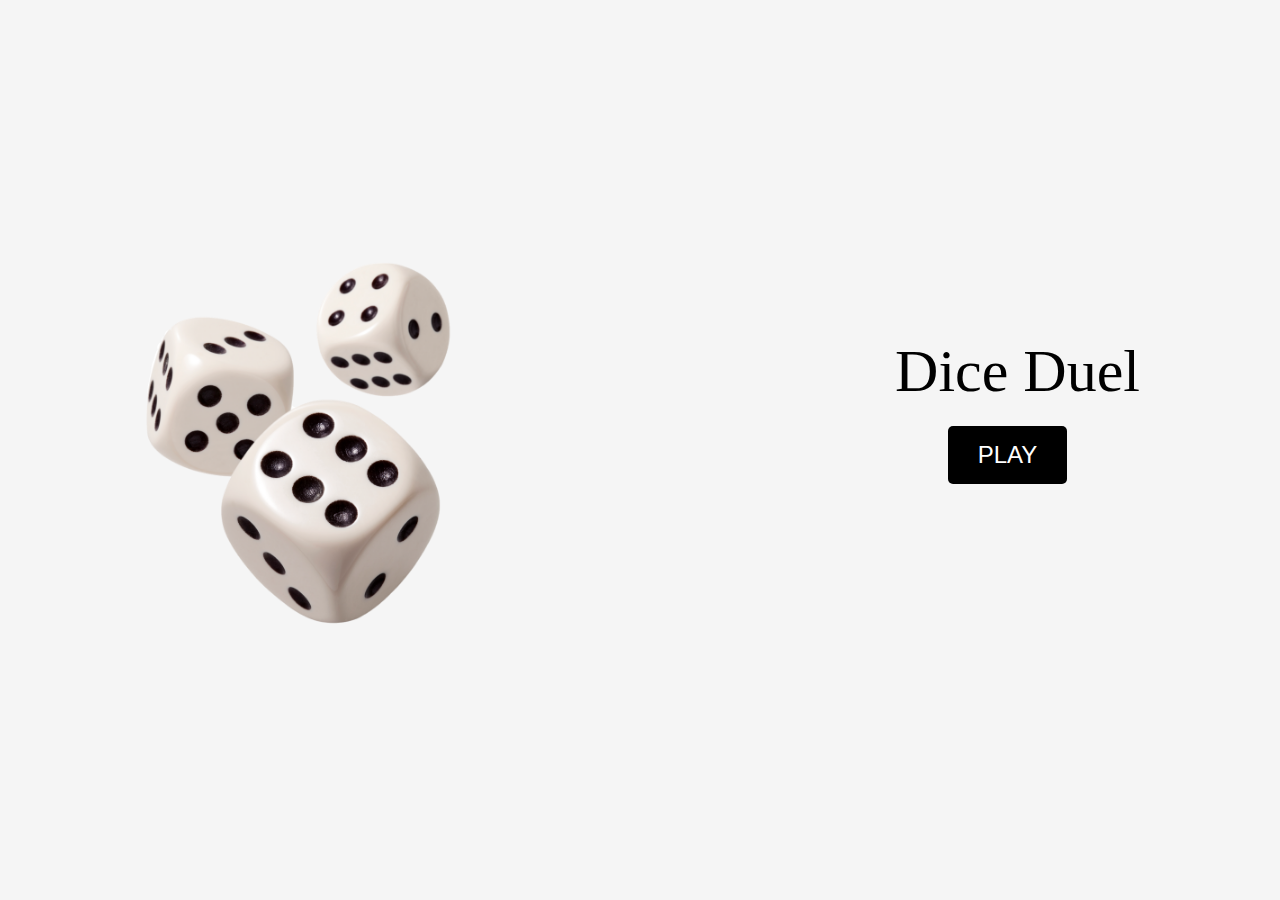
<file: index.html>
<!DOCTYPE html>
<html lang="en">
<head>
    <meta charset="UTF-8">
    <meta http-equiv="X-UA-Compatible" content="IE=edge">
    <meta name="viewport" content="width=device-width, initial-scale=1.0">
    <title>Dice Duel</title>
    <link rel="icon" href="./Images/Home.png" type="image/png">
    <link rel="stylesheet" href="index.css"> <!-- Add a separate stylesheet for home page styles -->
</head>
<body>
    <div class="home-container">
        <div class="dice-image dice-left">
        </div>
        <div class="dice-right">
            <div class="header">
                <span>Dice Duel</span>
            </div>
            <div class="play-button-container">
                <button class="play-button">PLAY</button>
            </div>
        </div>
    </div>

    <!-- Add the audio element with a .wav file -->
    <audio id="click-sound" src="Sounds/click.wav"></audio> <!-- Ensure the path is correct -->

    <script>
        document.querySelector('.play-button').addEventListener('click', () => {
            // Play the click sound
            document.getElementById('click-sound').play();

            // Delay the redirection to allow the sound to play
            setTimeout(() => {
                window.location.href = 'Game/game.html';
            }, 430); // Adjust the delay time (in milliseconds) as needed
        });
    </script>
</body>
</html>
</file>
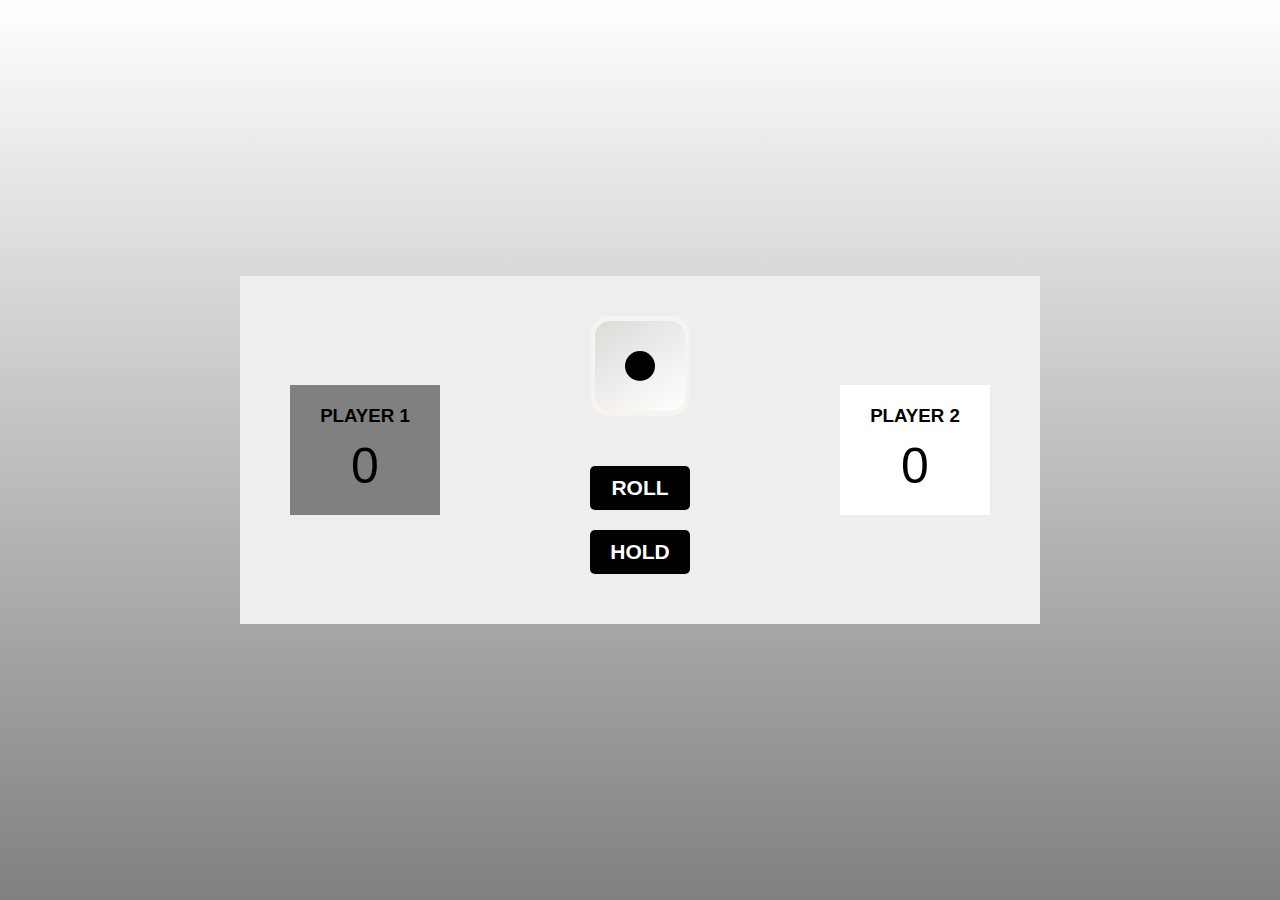
<file: game.html>
<!DOCTYPE html>
<html lang="en">
<head>
    <meta charset="UTF-8">
    <meta http-equiv="X-UA-Compatible" content="IE=edge">
    <meta name="viewport" content="width=device-width, initial-scale=1.0">
    <title>Dice Game</title>
    <link rel="stylesheet" href="game.css">
</head>
<body>
    <div class="container">
        <div class="player" id="player-1">
            <h3>PLAYER 1</h3>
            <div class="fading-text" id="fading-text-1"></div>
            <p><span id="player-1-score">0</span></p>
        </div>
        <div class="dice-container">
            <div class="dice">
                <div class="face front"></div>
                <div class="face back"></div>
                <div class="face top"></div>
                <div class="face bottom"></div>
                <div class="face right"></div>
                <div class="face left"></div>
            </div>
            <button class="roll">
                <h2>ROLL</h2>
            </button>
            <button class="hold">
                <h2>HOLD</h2>
            </button>
        </div>
        <div class="player" id="player-2">
            <h3>PLAYER 2</h3>
            <div class="fading-text" id="fading-text-2"></div>
            <p><span id="player-2-score">0</span></p>
        </div>
    </div>
    
    <!-- Modal for displaying winner -->
    <div id="winner-modal" class="modal">
        <div class="modal-content">
            <h2 id="winner-message"></h2>
            <button id="new-game-btn">Play New Game</button>
        </div>
    </div>

    <script src="script.js"></script>
</body>
</html>
</file>
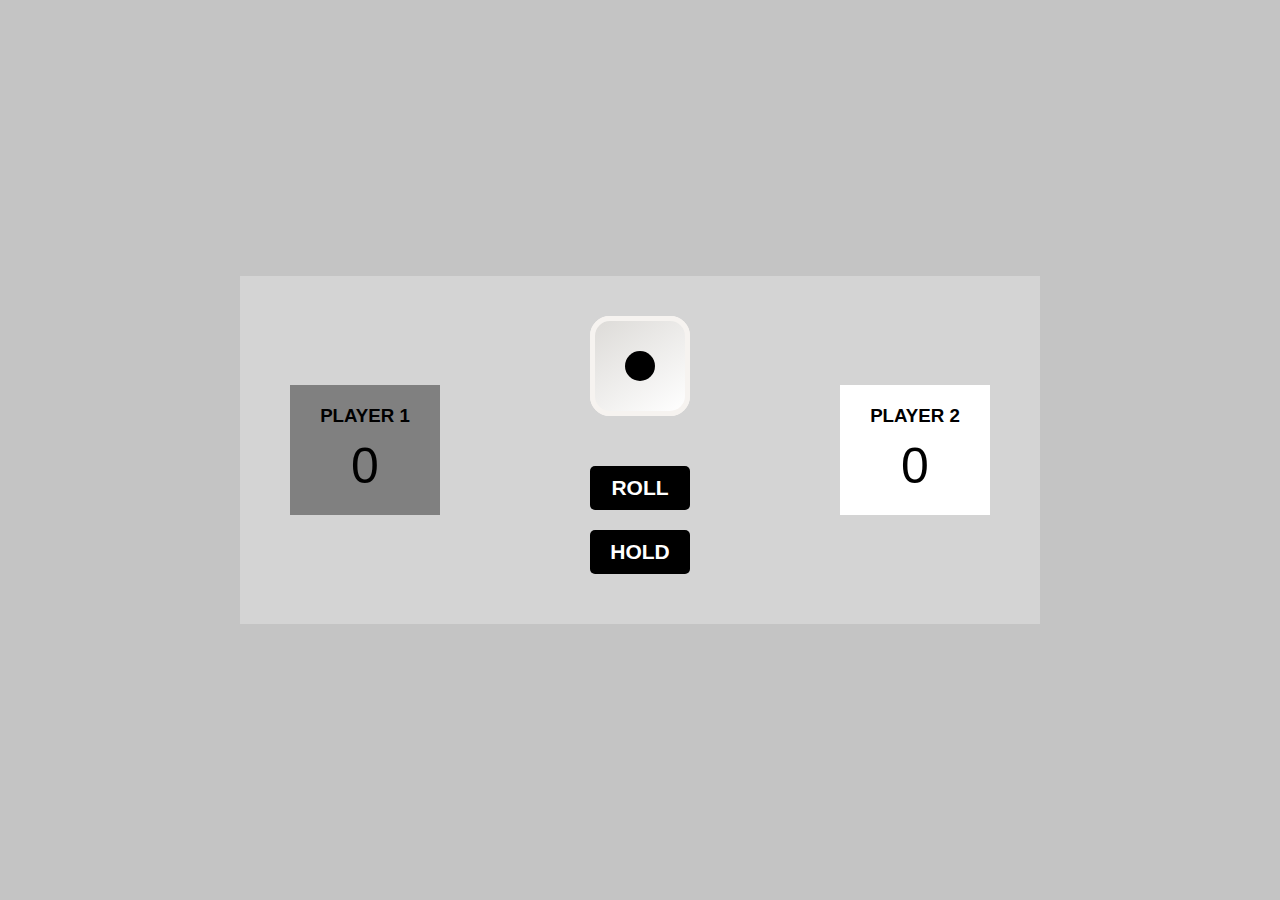
<file: Game/game.html>
<!DOCTYPE html>
<html lang="en">
<head>
    <meta charset="UTF-8">
    <meta http-equiv="X-UA-Compatible" content="IE=edge">
    <meta name="viewport" content="width=device-width, initial-scale=1.0">
    <title>Dice Game</title>
    <link rel="icon" href="../Images/Home.png" type="image/png">
    <link rel="stylesheet" href="game.css">
</head>
<body>
    <div class="container">
        <div class="player" id="player-1">
            <h3>PLAYER 1</h3>
            <div class="fading-text" id="fading-text-1"></div>
            <p><span id="player-1-score">0</span></p>
        </div>
        <div class="dice-container">
            <div class="dice">
                <div class="face front"></div>
                <div class="face back"></div>
                <div class="face top"></div>
                <div class="face bottom"></div>
                <div class="face right"></div>
                <div class="face left"></div>
            </div>
            <button class="roll">
                <h2>ROLL</h2>
            </button>
            <button class="hold">
                <h2>HOLD</h2>
            </button>
        </div>
        <div class="player" id="player-2">
            <h3>PLAYER 2</h3>
            <div class="fading-text" id="fading-text-2"></div>
            <p><span id="player-2-score">0</span></p>
        </div>
    </div>
    
    <!-- Modal for displaying winner -->
    <div id="winner-modal" class="modal">
        <div class="modal-content">
            <h2 id="winner-message" style="font-weight: 700;"></h2>
            <button id="new-game-btn">Play New Game</button>
        </div>
    </div>

    <!-- Adding audio elements for sounds -->
    <audio id="roll-sound" src="../Sounds/roll.wav"></audio>
    <audio id="win-sound" src="../Sounds/win.wav"></audio>

    <script src="../script.js"></script>
</body>
</html>
</file>
<file: index.css>
body {
    margin: 0;
    font-family: sans-serif;
    display: flex;
    justify-content: center;
    align-items: center;
    min-height: 100vh;
    background-color: #f5f5f5;
}

.home-container {
    display: flex;
    align-items: center;
    justify-content: space-between;
    width: 80%;
    max-width: 1000px;
}

.dice-image {
    width: 350px;
    height: 450px;
    background-size: cover;
    background-position: center;
}

.dice-left {
    background-image: url('Images/Home.png'); /* Replace with actual dice image URL */
}
.dice-right{
    margin-top: -80px;
}

span{
    font-size: 60px;
    font-family: Cambria, Cochin, Georgia, Times, 'Times New Roman', serif;
}

.play-button-container {
    display: flex;
    justify-content: center;
    align-items: center;
}

.play-button {
    margin-top: 20px;
    margin-right: 20px;
    background-color: #000000;
    color: #ffffff;
    border: none;
    padding: 15px 30px;
    font-size: 24px;
    cursor: pointer;
    border-radius: 5px;
    transition: background-color 0.3s ease;
}

.play-button:hover {
    background-color: rgb(0, 0, 0);
    box-shadow: 0px 0px 40px rgba(0, 0, 0, 0.8);
}

/* Responsive styles for screens 743px and below */
@media (max-width: 743px) {
    .home-container {
        flex-direction: column;
        align-items: center;
        width: 100%;
    }

    .dice-image {
        width: 200px;
        height: 250px;
    }

    .dice-right {
        margin-top: 20px;
        text-align: center;
    }

    span {
        font-size: 40px;
    }

    .play-button {
        padding: 10px 20px;
        font-size: 18px;
    }
}
</file>
<file: game.css>
* {
    margin: 0;
    padding: 0;
    box-sizing: border-box;
    font-family: sans-serif;
    border: 0;
    outline: 0;
}
body {
    display: flex;
    justify-content: center;
    align-items: center;
    min-height: 100vh;
    /* background-image: url('s'); */
    background-image: linear-gradient(white,grey);
    background-size: cover;
    background-position: center;
}
.container {
    display: flex;
    justify-content: space-between;
    align-items: center;
    width: 800px;
    background: #eee;
    padding: 40px;
    box-shadow: rgba(0,0,0,0.1);
}
.player {
    background-color: #aaaaaa;
    padding: 20px;
    margin: 10px;
    width: 150px;
    text-align: center;
    /* border-radius: 10px; */
    position: relative; /* Add this for absolute positioning of the fading text */
}
.player h3 {
    margin-bottom: 10px;
}
#player-1-score, #player-2-score {
    font-size: 50px;
}
/* Active player styles */
.player.active {
    background-color: grey;
}

/* Inactive player styles */
.player.inactive {
    background-color: white;
}
.dice-container {
    display: flex;
    flex-direction: column;
    align-items: center;
}

.dice {
    position: relative;
    width: 100px;
    height: 100px;
    transform-style: preserve-3d;
    transition: 1s ease;
}

@keyframes rolling {
    50% {
        transform: rotateX(455deg) rotateY(455deg);
    }
}

.face {
    position: absolute;
    width: 100%;
    height: 100%;
    border: 5px solid #f6f3f0;
    border-radius: 20px;
    background: linear-gradient(145deg, #dddbd8, #fff);
    transform-style: preserve-3d;
}

.face::before {
    content: '';
    position: absolute;
    width: 100%;
    height: 100%;
    border-radius: 20px;
    background: #f6f3f0;
    transform: translateZ(-1px);
}

.face::after {
    content: '';
    position: absolute;
    left: 50%;
    top: 50%;
    width: 18px;
    height: 18px;
    background: #000;
    border-radius: 50%;
}

.front {
    transform: translateZ(50px);
}

.back {
    transform: rotateX(180deg) translateZ(50px);
}

.top {
    transform: rotateX(90deg) translateZ(50px);
}

.bottom {
    transform: rotateX(-90deg) translateZ(50px);
}

.right {
    transform: rotateY(90deg) translateZ(50px);
}

.left {
    transform: rotateY(-90deg) translateZ(50px);
}

.front::after {
    width: 30px;
    height: 30px;
    background: #000;
    margin: -15px 0 0 -15px;
}

.back::after {
    margin: -35px 0 0 -30px;
    box-shadow: 40px 0, 0 25px, 40px 25px, 0 50px, 40px 50px;
}

.top::after {
    margin: -30px 0 0 -30px;
    box-shadow: 40px 40px;
}

.bottom::after {
    margin: -36px 0 0 -36px;
    box-shadow: 26px 26px, 52px 52px, 52px 0, 0 52px;
}

.right::after {
    margin: -30px 0 0 -30px;
    box-shadow: 40px 0, 0 40px, 40px 40px;
}

.left::after {
    margin: -35px 0 0 -35px;
    box-shadow: 25px 25px, 50px 50px;
}

.roll {
    margin: 10px;
    margin-top: 50px;
    padding: 10px;
    font-size: 14px;
    cursor: pointer;
    border: none;
    background-color: #000000;
    color: #fff;
    border-radius: 5px;
    transition: background-color 0.3s ease;
    width: 100%;
    max-width: 150px;
}

.roll:hover {
    color: #fff;
    background: #555;
}

.hold {
    margin: 10px;
    padding: 10px;
    font-size: 14px;
    cursor: pointer;
    border: none;
    background-color: #000000;
    color: #fff;
    border-radius: 5px;
    transition: background-color 0.3s ease;
    width: 100%;
    max-width: 150px;
}

.hold:hover {
    color: #fff;
    background: #555;
}

/* Modal styles */
.modal {
    display: none; /* Hidden by default */
    position: fixed;
    z-index: 1;
    left: 0;
    top: 0;
    width: 100%;
    height: 100%;
    overflow: auto;
    background-color: rgba(0, 0, 0, 0.4); /* Black background with opacity */
}

.modal-content {
    background-color: #fefefe;
    margin: 15% auto;
    padding: 20px;
    border: 1px solid #888;
    width: 80%;
    border-radius: 10px;
    text-align: center;
}

#new-game-btn {
    background-color: rgb(0, 0, 0);
    color: white;
    border: none;
    padding: 10px 20px;
    font-size: 16px;
    cursor: pointer;
    border-radius: 5px;
    margin-top: 20px;
}

#new-game-btn:hover {
    background-color: #555;
}

/* Fading text styles */
.fading-text {
    position: absolute;
    top: -20px; /* Position above the player score */
    left: 50%;
    transform: translateX(-50%);
    font-size: 40px;
    opacity: 0;
    transition: opacity 1s ease-out, transform 1s ease-out;
}

.show-fading-text {
    opacity: 1;
    transform: translate(-50%, -50px); /* Move up during fade */
}

.fading-text.green {
    color: green;
}

.fading-text.red {
    color: red;
}

#new-game-btn:hover {
    background-color: #555;
}

/* Particle styles */
.particle {
    position: absolute;
    width: 10px;
    height: 10px;
    background-color: rgb(0, 0, 0);
    border-radius: 50%;
    pointer-events: none;
    opacity: 0;
    animation: particle-animation 2s ease-out forwards;
}

@keyframes particle-animation {
    0% {
        transform: translate(0, 0) scale(1);
        opacity: 1;
    }
    100% {
        transform: translate(var(--x), var(--y)) scale(0);
        opacity: 0;
    }
}


/* Media query for screens 850px or smaller */
@media screen and (max-width: 850px) {
    .container {
        flex-direction: column; /* Stack players vertically */
        width: 100%; /* Make the container take up full width */
        padding: 20px; /* Reduce padding */
    }

    .player {
        width: 100%; /* Make each player take up full width */
        margin-bottom: 20px; /* Add space between players */
    }

    .dice-container {
        margin: 20px 0; /* Add space between the dice and players */
    }

    .roll, .hold {
        max-width: 100%; /* Buttons take full width */
        width: 100%;
    }
}
</file>
<file: Game/game.css>
* {
    margin: 0;
    padding: 0;
    box-sizing: border-box;
    font-family: sans-serif;
    border: 0;
    outline: 0;
}
body {
    display: flex;
    justify-content: center;
    align-items: center;
    min-height: 100vh;
    /* background-image: url('s'); */
    background-image: linear-gradient(rgb(196, 196, 196));
    background-size: cover;
    background-position: center;
}
.container {
    display: flex;
    justify-content: space-between;
    align-items: center;
    width: 800px;
    background: #d4d4d4;
    padding: 40px;
    box-shadow: rgba(0,0,0,0.1);
}
.player {
    background-color: #929292;
    padding: 20px;
    margin: 10px;
    width: 150px;
    text-align: center;
    /* border-radius: 10px; */
    position: relative; /* Add this for absolute positioning of the fading text */
}
.player h3 {
    margin-bottom: 10px;
}
#player-1-score, #player-2-score {
    font-size: 50px;
}
/* Active player styles */
.player.active {
    background-color: grey;
}

/* Inactive player styles */
.player.inactive {
    background-color: white;
}
.dice-container {
    display: flex;
    flex-direction: column;
    align-items: center;
}

.dice {
    position: relative;
    width: 100px;
    height: 100px;
    transform-style: preserve-3d;
    transition: 1s ease;
}

@keyframes rolling {
    50% {
        transform: rotateX(455deg) rotateY(455deg);
    }
}

.face {
    position: absolute;
    width: 100%;
    height: 100%;
    border: 5px solid #f6f3f0;
    border-radius: 20px;
    background: linear-gradient(145deg, #dddbd8, #fff);
    transform-style: preserve-3d;
}

.face::before {
    content: '';
    position: absolute;
    width: 100%;
    height: 100%;
    border-radius: 20px;
    background: #f6f3f0;
    transform: translateZ(-1px);
}

.face::after {
    content: '';
    position: absolute;
    left: 50%;
    top: 50%;
    width: 18px;
    height: 18px;
    background: #000;
    border-radius: 50%;
}

.front {
    transform: translateZ(50px);
}

.back {
    transform: rotateX(180deg) translateZ(50px);
}

.top {
    transform: rotateX(90deg) translateZ(50px);
}

.bottom {
    transform: rotateX(-90deg) translateZ(50px);
}

.right {
    transform: rotateY(90deg) translateZ(50px);
}

.left {
    transform: rotateY(-90deg) translateZ(50px);
}

.front::after {
    width: 30px;
    height: 30px;
    background: #000;
    margin: -15px 0 0 -15px;
}

.back::after {
    margin: -35px 0 0 -30px;
    box-shadow: 40px 0, 0 25px, 40px 25px, 0 50px, 40px 50px;
}

.top::after {
    margin: -30px 0 0 -30px;
    box-shadow: 40px 40px;
}

.bottom::after {
    margin: -36px 0 0 -36px;
    box-shadow: 26px 26px, 52px 52px, 52px 0, 0 52px;
}

.right::after {
    margin: -30px 0 0 -30px;
    box-shadow: 40px 0, 0 40px, 40px 40px;
}

.left::after {
    margin: -35px 0 0 -35px;
    box-shadow: 25px 25px, 50px 50px;
}

.roll {
    margin: 10px;
    margin-top: 50px;
    padding: 10px;
    font-size: 14px;
    cursor: pointer;
    border: none;
    background-color: #000000;
    color: #fff;
    border-radius: 5px;
    transition: background-color 0.3s ease;
    width: 100%;
    max-width: 150px;
}

.roll:hover {
    color: #fff;
    background: #555;
}

.hold {
    margin: 10px;
    padding: 10px;
    font-size: 14px;
    cursor: pointer;
    border: none;
    background-color: #000000;
    color: #fff;
    border-radius: 5px;
    transition: background-color 0.3s ease;
    width: 100%;
    max-width: 150px;
}

.hold:hover {
    color: #fff;
    background: #555;
}

/* Modal styles */
.modal {
    display: none; /* Hidden by default */
    position: fixed;
    z-index: 1;
    left: 0;
    top: 0;
    width: 100%;
    height: 100%;
    overflow: auto;
    background-color: rgba(0, 0, 0, 0.4); /* Black background with opacity */
}

.modal-content {
    background-color: #fefefe;
    margin: 15% auto;
    padding: 20px;
    border: 1px solid #888;
    width: 80%;
    border-radius: 10px;
    text-align: center;
}

#new-game-btn {
    background-color: rgb(0, 0, 0);
    color: white;
    border: none;
    padding: 10px 20px;
    font-size: 16px;
    cursor: pointer;
    border-radius: 5px;
    margin-top: 20px;
}

#new-game-btn:hover {
    background-color: #555;
}

/* Fading text styles */
.fading-text {
    position: absolute;
    top: -20px; /* Position above the player score */
    left: 50%;
    transform: translateX(-50%);
    font-size: 40px;
    opacity: 0;
    transition: opacity 1s ease-out, transform 1s ease-out;
}

.show-fading-text {
    opacity: 1;
    transform: translate(-50%, -50px); /* Move up during fade */
}

.fading-text.green {
    color: green;
}

.fading-text.red {
    color: red;
}

#new-game-btn:hover {
    background-color: #555;
}

/* Particle styles */
.particle {
    position: absolute;
    width: 10px;
    height: 10px;
    background-color: rgb(0, 0, 0);
    border-radius: 50%;
    pointer-events: none;
    opacity: 0;
    animation: particle-animation 2s ease-out forwards;
}

@keyframes particle-animation {
    0% {
        transform: translate(0, 0) scale(1);
        opacity: 1;
    }
    100% {
        transform: translate(var(--x), var(--y)) scale(0);
        opacity: 0;
    }
}


/* Media query for screens 850px or smaller */
@media screen and (max-width: 850px) {
    .container {
        flex-direction: column; /* Stack players vertically */
        width: 100%; /* Make the container take up full width */
        padding: 20px; /* Reduce padding */
    }

    .player {
        width: 100%; /* Make each player take up full width */
        margin-bottom: 20px; /* Add space between players */
    }

    .dice-container {
        margin: 20px 0; /* Add space between the dice and players */
    }

    .roll, .hold {
        max-width: 100%; /* Buttons take full width */
        width: 100%;
    }
}
</file>
